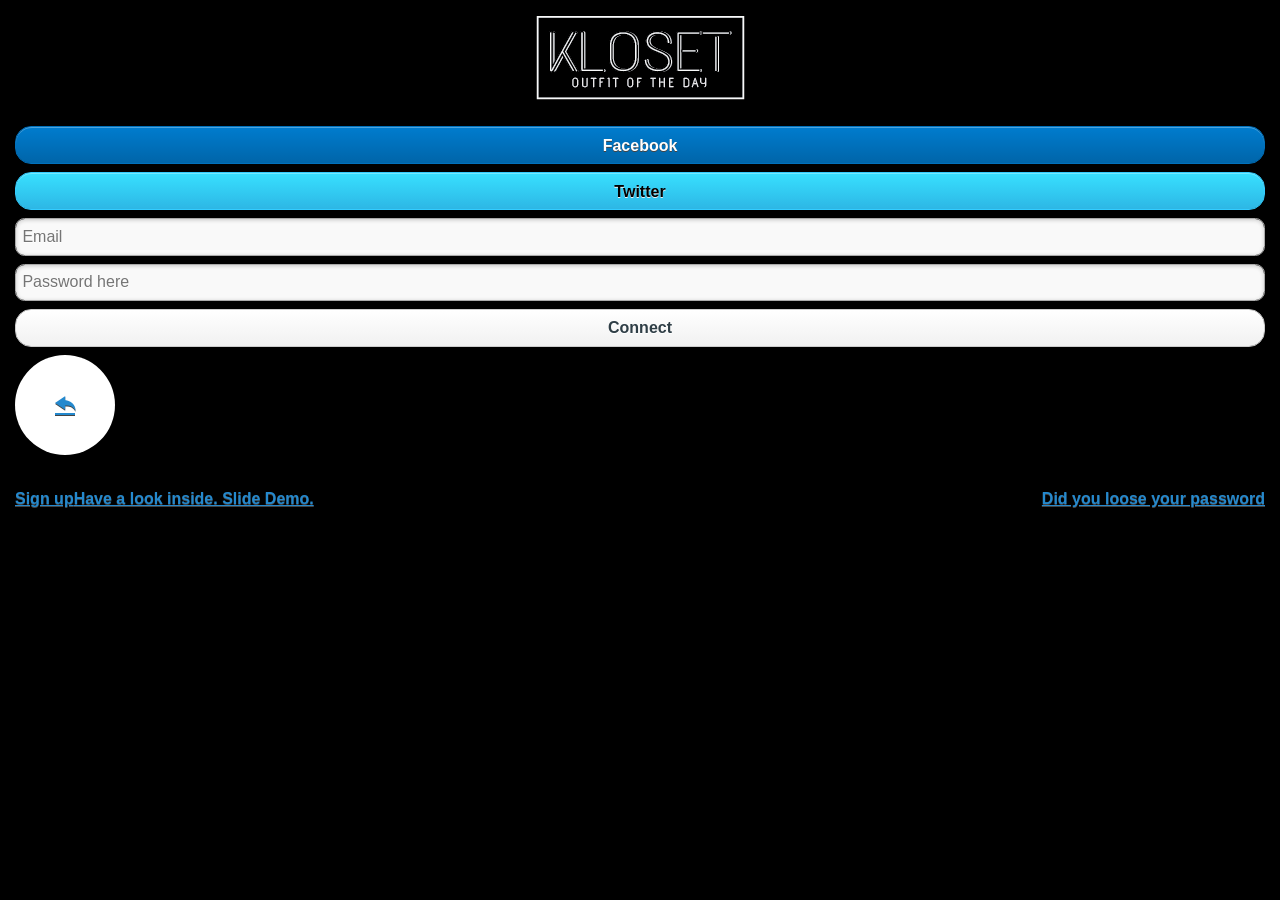
<file: index.html>
<!DOCTYPE html>
<html>
<head>
    <meta charset="utf-8"/>
    <meta id="viewport" name="viewport"
          content="width=device-width,initial-scale=1,maximum-scale=10">
    <title>Kloset</title>
    <link rel="stylesheet" href="css/kloset.min.css">
    <link rel="stylesheet" href="css/jquery-mobile.css">
    <!--   <link rel="stylesheet" href="css/font-awesome.min.css"> -->
    <link rel="stylesheet" href="css/buttons.css">
    <link rel="stylesheet" href="css/style.css">
    
    <link rel="stylesheet" href="css/slideJS.css">
    <script src="js/jquery.hammer.min.js"></script>
    <script src="js/hammer.min.js"></script>
    
    <!--<script type="text/javascript" src="js/cordova-1.5.0.js"></script>-->
    <script src="js/jquery.min.js"></script>
    <script src="js/jquery-mobile.min.js"></script>
</head>
<style>

.cbutton{display:block;width:100px;height:100px;border-radius:50px;font-size:20px;color:#fff;line-height:100px;text-align:center;background:#fff}


.cbutton2{ display:block;float: left;width:100px;height:100px;border-radius:50px;font-size:20px;text-align:center;background:#000}

</style>


<body>

<!-- Login Page -->
<div data-role="page" data-theme="a" id="pageLogin">
    <br>

    <div align="center">
        <img src="./img/kloset_logo.png">
    </div>

    <div data-role="content" id="identification">
        <a href="#" data-role="button" data-theme="c">Facebook</a> <a
        href="#" data-role="button" data-theme="b">Twitter</a>

        <form method="GET" data-ajax="false" onsubmit="return false;">
            <label for="loginEmail"></label>
            <input type="email" name="loginEmail" data-theme="b" id="loginEmail" placeholder="Email" >
            <label for="loginPassword"></label>
            <input type="password" name="loginPassword" data-theme="b" id="loginPassword" value=""
            placeholder="Password here">
            <!--<button id="connect" onclick="login()">Sign in</button>-->
            
            <!--  <button style="background-color:#000000;" id="connect">
			<a href="login()" id="connect" class="button button-circle button-highlight">CONNECT</button>-->
			<button   id="connect">Connect</button>
			<div class="cbutton">
			<a href="login()" id="connect" class=" icon-back_icon "></a>
			</div>
	
        </form>
        <span id="error" class="error">There is a problem with your identifiers</span>
        <div class="float">
            <a href="#pageRegister">Sign up</a>
            <a href="#lost">Did you loose your password</a>
            <a href="#pageDemo">Have a look inside. Slide Demo.</a>
        </div>
    </div>
</div>

<!-- lost Pwd Page -->
<!--<div data-role="page" id="lost" data-theme="a" data-add-back-btn="true">
    <div data-role="header" data-position="fixed">
        <h1>Password lost ?</h1>
    </div>

    <div data-role="content">
        <p>
            What you did loose your password? <br> HA ha, that happens to
            me every day... Enter your email and we send it back to you.
        </p>

        <form>
            <label for="idlost"></label> <input type="email" data-theme="b"
            name="idlost" id="idlost" value="" placeholder="Your email">
            <a data-theme="c" href="#login" data-role="button">Send me the
                email</a>
        </form>
    </div>
</div>

<!-- Registration Page -->
<div data-role="page" id="pageRegister" data-theme="a" data-add-back-btn="true">
    <div data-role="header" data-position="fixed">
        <h1>New Kloseter</h1>
    </div>

    <div data-role="content" id="registerContent">
        <form>
            <label for="registerEmail">Votre adresse email</label>
            <input data-theme="b" type="email" name="registerEmail" id="registerEmail" value="" placeholder="Votre e-mail">
            <label for="registerPassword">Mot de passe</label>
            <input data-theme="b" type="password" data-clear-btn="false" name="registerPassword" id="registerPassword" value="" autocomplete="off"
            placeholder="Sandrinedu59">
            <label for="registerPassword2">Rataper votre mot de passe</label>
            <input data-theme="b" type="password" data-clear-btn="false" name="registerPassword2" id="registerPassword2" value="" autocomplete="off"
            placeholder="Sandrinedu59">
            <label for="registerName">Votre nom</label>
            <input data-theme="b" type="text" name="name" id="registerName" value="" placeholder="Votre nom">
            <!--<a href="#" data-theme="c" data-role="button" id="register" onclick="register()">Sign up</a>-->
            <a href="#" data-theme="c" data-role="button" id="register">Sign up</a>
        </form>
    </div>
</div>

<!-- Demo Page 1 -->
<div data-role="page" id="pageDemo" data-theme="a" >
    <div data-role="header" data-position="fixed">
        <h1>Kloset Demo</h1>
    </div>
    	<div id="demo" >
    	 	<img id="1" src='./img/demo/0_Kloset-Background.jpg' alt='Photo 1'>    	 	
    	 </div>
 <div data-role="footer" data-position="fixed">
        <h1>Get a better view on your closet...<a href="#pageDemo2">next</a></h1>
    </div>
</div>

<!-- Demo Page 2 -->
<div data-role="page" id="pageDemo2" data-theme="a" >
    <div data-role="header" data-position="fixed">
        <h1>Kloset Demo</h1>
    </div>
    	<div id="demo" >
    	 	<img id="2" src='./img/demo/1_Kloset_UI_homepage.jpg' alt='Photo 2'>    	 	
    	 </div>
 	<div data-role="footer" data-position="fixed">
        <h1>with a well organized wardrobe...<a href="#pageDemo3">next</a></h1>
    </div>
</div>


<!-- Demo Page 3 -->
<div data-role="page" id="pageDemo3" data-theme="a" >
    <div data-role="header" data-position="fixed">
        <h1>Kloset Demo</h1>
    </div>
    <div data-role="content" id="demoContent">
    	<div id="demo" style="margin-left: -15px;" >
    	 	<img id="4" src='./img/demo/2_Kloset_UI_wardrobe.jpg' alt='Photo 4'>
    	 </div>
    </div>
     <div data-role="footer" data-position="fixed">
        <h1>high detailed resolution...<a href="#pageDemo4">next</a></h1>
    </div>
</div>


<!-- Demo Page 4 -->
<div data-role="page" id="pageDemo4" data-theme="a" >
    <div data-role="header" data-position="fixed">
        <h1>Kloset Demo</h1>
    </div>
    	<div id="demo" >
    	 	<img id="4" src='./img/demo/3_Kloset_UI_filters.jpg' alt='Photo 4'>  	 	
    	 </div>
 	<div data-role="footer" data-position="fixed">
        <h1>choose whats important...<a href="#pageDemo5">next</a></h1>
    </div>
</div>


<!-- Demo Page 5 -->
<div data-role="page" id="pageDemo5" data-theme="a" >
    <div data-role="header" data-position="fixed">
        <h1>Kloset Demo</h1>
    </div>
    <div data-role="content" id="demoContent">
    	<div id="demo" style="margin-left: -15px;">
    	 	<img id="5" src='./img/demo/4_Kloset_UI_preview.jpg' alt='Photo 5'>
    	 </div>
    </div>
     <div data-role="footer" data-position="fixed">
        <h1>create your styles...<a href="#Register">register</a></h1>
    </div>
</div>

<!-- Demo Page slider-->
<div data-role="page" id="pageDemoslider" data-theme="a" data-add-back-btn="true">
    <div data-role="header" data-position="fixed">
        <h1>Kloset Demonstration</h1>
    </div>

    <div data-role="content" id="demoContent">
      	
		<div id="demo" style="-webkit-user-select: none; -webkit-user-drag: none; -webkit-tap-highlight-color: rgba(0, 0, 0, 0);">
			<img id="1" src='./img/demo/4_Kloset_UI_preview.jpg' alt='Photo 1'>
			<img id="2" src='./img/demo/0_Kloset-Background.jpg' alt='Photo 2'>
			<img id="3" src='./img/demo/1_Kloset_UI_homepage.jpg' alt='Photo 3'>
			<img id="4" src='./img/demo/2_Kloset_UI_wardrobe.jpg' alt='Photo 4'>
			<img id="5" src='./img/demo/3_Kloset_UI_filters.jpg' alt='Photo 5'>
				
		</div>
    </div>
    <script src="js/demo.js"></script>
</div>


<script src="js/client.js"></script>
</body>
</html>
</file>
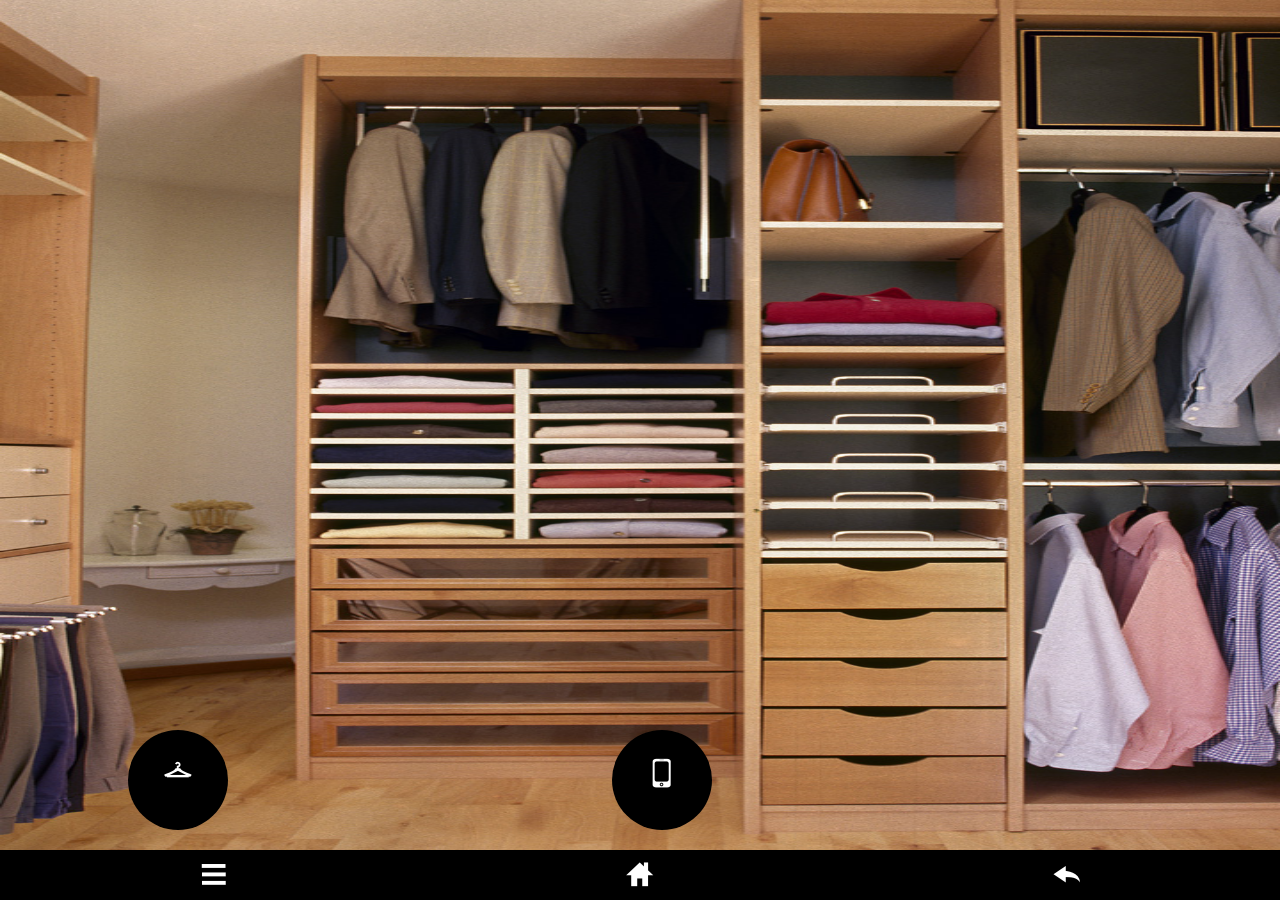
<file: dashboard.html>
<!DOCTYPE html>
<html>
<head>
    <meta charset="utf-8"/>
    <meta id="viewport" name="viewport"
          content="width=device-width,initial-scale=1,maximum-scale=10">
    <title>Kloset</title>
    <link rel="stylesheet" href="css/style.css">
    <!--<script type="text/javascript" src="js/cordova-1.5.0.js"></script>-->
    <script src="js/jquery.min.js"></script>
</head>
<style>

.cbutton{ display:block;float: left;width:100px;height:100px;border-radius:50px;font-size:20px;text-align:center;background:#000}

</style>

<body>
<div class="dashboard">
    <img src="img/bg.jpg">
</div>
<div class="footerSup">
	<div class="cbutton" style="margin-left: 10%;margin-right: 30%;">
    	<button  class="icon-cintre_icon" onclick="navToWardrobe()"></button>
    </div>
    <div class="cbutton">
    	<button class="icon-scan_icon"></button>
    </div>
</div>
<nav>
    <button class="icon-menu_icon"></button>
    <button class="icon-home_icon"></button>
    <button class="icon-back_icon" ></button>
</nav>
<script>
    function navToWardrobe() {
        window.location.href = 'wardrobe.html';
    }
</script>
</body>
</html>
</file>
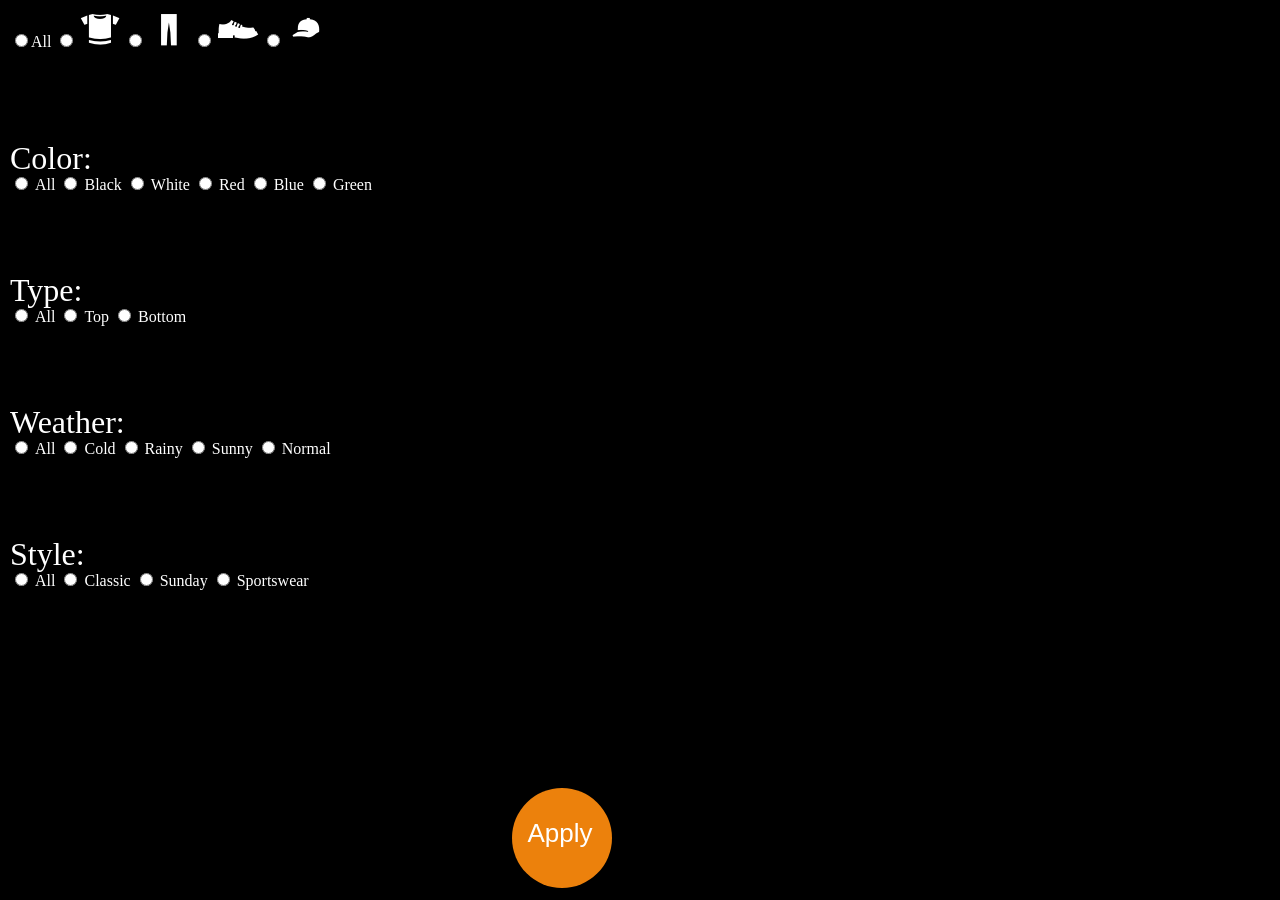
<file: filter.html>
<!DOCTYPE html>
<html>
<head>
    <meta charset="utf-8"/>
    <meta id="viewport" name="viewport"
          content="width=device-width,initial-scale=1,maximum-scale=10">
    <title>Kloset</title>
    <link rel="stylesheet" href="css/style.css">
    <!--<script type="text/javascript" src="js/cordova-1.5.0.js"></script>-->
    <script src="js/jquery.min.js"></script>
    <style>
        #wardrobe.filter{
            width: 100%;
            height: 100%;
            background:#000
        }
        #wardrobe.filter .filterMenu{
            height: 15%;
            width: 100%;
            color:#fff;
        }
        h2{
            font-size: 2em;
        }
        input, label{
            font-size: 1em;
        }
        .cbutton{ display:block;float: left;width:100px;height:100px;border-radius:50px;font-size:20px;text-align:center;background:#EC810C}


    </style>
</head>
<body>
<header>
    OPTIONS
</header>
<div id="wardrobe" class="filter">
	<div class="filterMenu">
		<input id="allParts" type="radio" name="parts" value="allParts"><label for="allParts">All</label>
        <input id="top" type="radio" name="parts" value="top"> <label class="icon-top_icon" for="top"></label>
         <input id="pants" type="radio" name="parts" value="pants"> <label class="icon-pants_icon" for="pants"></label> 
        <input id="shoes" type="radio" name="parts" value="shoes"> <label class="icon-shoes_icon" for="shoes"></label> 
        <input id="cap" type="radio" name="parts" value="cap"> <label class="icon-cap_icon" for="cap"></label>
    </div>
    <div class="filterMenu">
        <h2>Color:</h2>
        <input id="allColor" type="radio" name="color" value="allColor">
        <label for="allColor">All</label>
        
        <input id="black" type="radio" name="color" value="black">
        <label for="black">Black</label>
        <input id="white" type="radio" name="color" value="white">
        <label for="white">White</label>
        <input id="red" type="radio" name="color" value="red">
        <label for="red">Red</label>
        <input id="blue" type="radio" name="color" value="blue">
        <label for="blue">Blue</label>
        <input id="green" type="radio" name="color" value="green">
        <label for="green">Green</label>
    </div>
    <div class="filterMenu">
        <h2>Type:</h2>
        <input id="allType" type="radio" name="type" value="allType">
        <label for="allType">All</label>
        <input id="top" type="radio" name="type" value="top">
        <label for="top">Top</label>
        <input id="bottom" type="radio" name="type" value="bottom">
        <label for="bottom">Bottom</label>
    </div>
    <div class="filterMenu">
        <h2>Weather:</h2>
        <input id="allWeather" type="radio" name="color" value="allWeather">
        <label for="allWeather">All</label>
        <input id="cold" type="radio" name="color" value="cold">
        <label for="cold">Cold</label>
        <input id="rainy" type="radio" name="color" value="rainy">
        <label for="rainy">Rainy</label>
        <input id="sunny" type="radio" name="color" value="sunny">
        <label for="sunny">Sunny</label>
        <input id="normal" type="radio" name="color" value="normal">
        <label for="normal">Normal</label>
    </div>
    <div class="filterMenu">
        <h2>Style:</h2>
        <input id="allStyle" type="radio" name="color" value="allStyle">
        <label for="allStyle">All</label>
        <input id="classic" type="radio" name="color" value="classic">
        <label for="classic">Classic</label>
        <input id="sunday" type="radio" name="color" value="sunday">
        <label for="sunday">Sunday</label>
        <input id="sportswear" type="radio" name="color" value="sportswear">
        <label for="sportswear">Sportswear</label>
    </div>
</div>
<div class="footerFilter">
	<div class="cbutton" style="margin-left: 10%;margin-right: 30%;">
    	<button id="navToBack">Apply</button>
    </div>
</div>

<script src="js/filter.js"></script>
</body>
</html>
</file>
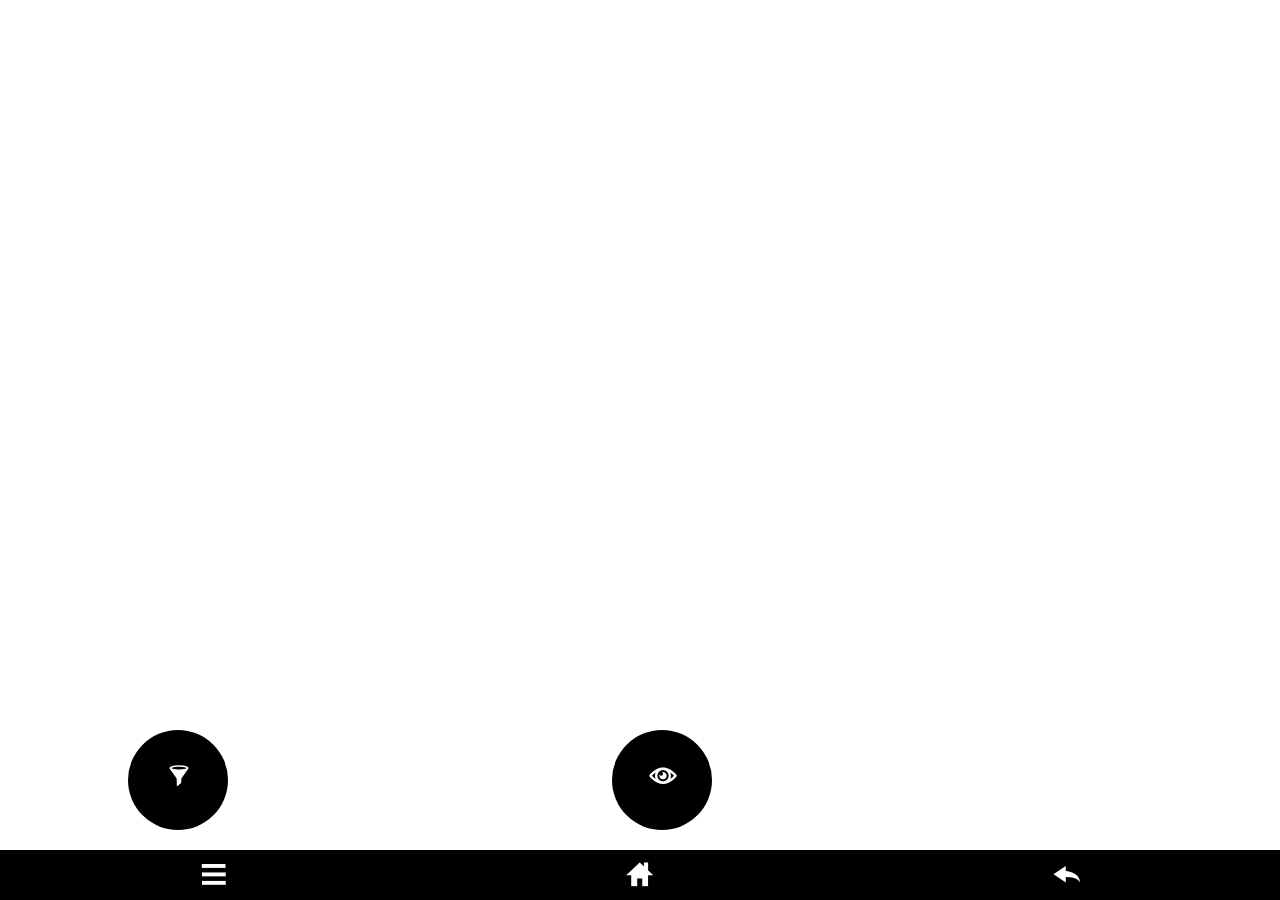
<file: wardrobe.html>
<!DOCTYPE html>
<html>
<head>
    <meta charset="utf-8" />
    <meta id="viewport" name="viewport"
          content="width=device-width,initial-scale=1,maximum-scale=10">
    <title>Kloset</title>
    <link rel="stylesheet" href="css/style.css">
    <!--<script type="text/javascript" src="js/cordova-1.5.0.js"></script>-->
    <script src="js/jquery.min.js"></script>
    <script src="js/jquery.hammer.min.js"></script>
    <script src="js/hammer.min.js"></script>
    <style>
        #wardrobe img{
            display: none;
        }

		.cbutton{ display:block;float: left;width:100px;height:100px;border-radius:50px;font-size:20px;text-align:center;background:#000}

    </style>
</head>
<body>


<div id="wardrobe">
    <!--<img id="imgCaroussel" src="">
    <p id="nameCaroussel"></p>-->
</div>
<div class="footerSup">
	<div class="cbutton" style="margin-left: 10%;margin-right: 30%;">
    	<button  class="icon-filter_icon" id="navToFilter"></button>
    </div>
    <div class="cbutton">
    	<button class="icon-eye_icon" id="navToView"></button>
    </div>
</div>

<nav>
    <button class="icon-menu_icon"></button>
    <button class="icon-home_icon"></button>
    <button class="icon-back_icon" id="navBack"></button>
</nav>
<script src="js/wardrobe.js"></script>
</body>
</html>
</file>
<file: css/buttons.css>
@-webkit-keyframes glowing {
  /* line 8, ../scss/partials/_glow.scss */
  from {
    -webkit-box-shadow: 0px 0px 0px rgba(44, 154, 219, 0.3), 0px 1px 2px rgba(0, 0, 0, 0.2);
    -moz-box-shadow: 0px 0px 0px rgba(44, 154, 219, 0.3), 0px 1px 2px rgba(0, 0, 0, 0.2);
    box-shadow: 0px 0px 0px rgba(44, 154, 219, 0.3), 0px 1px 2px rgba(0, 0, 0, 0.2);
  }

  /* line 9, ../scss/partials/_glow.scss */
  50% {
    -webkit-box-shadow: 0px 0px 16px rgba(44, 154, 219, 0.8), 0px 1px 2px rgba(0, 0, 0, 0.2);
    -moz-box-shadow: 0px 0px 16px rgba(44, 154, 219, 0.8), 0px 1px 2px rgba(0, 0, 0, 0.2);
    box-shadow: 0px 0px 16px rgba(44, 154, 219, 0.8), 0px 1px 2px rgba(0, 0, 0, 0.2);
  }

  /* line 10, ../scss/partials/_glow.scss */
  to {
    -webkit-box-shadow: 0px 0px 0px rgba(44, 154, 219, 0.3), 0px 1px 2px rgba(0, 0, 0, 0.2);
    -moz-box-shadow: 0px 0px 0px rgba(44, 154, 219, 0.3), 0px 1px 2px rgba(0, 0, 0, 0.2);
    box-shadow: 0px 0px 0px rgba(44, 154, 219, 0.3), 0px 1px 2px rgba(0, 0, 0, 0.2);
  }
}

@-khtml-keyframes glowing {
  /* line 14, ../scss/partials/_glow.scss */
  from {
    -webkit-box-shadow: 0px 0px 0px rgba(44, 154, 219, 0.3), 0px 1px 2px rgba(0, 0, 0, 0.2);
    -moz-box-shadow: 0px 0px 0px rgba(44, 154, 219, 0.3), 0px 1px 2px rgba(0, 0, 0, 0.2);
    box-shadow: 0px 0px 0px rgba(44, 154, 219, 0.3), 0px 1px 2px rgba(0, 0, 0, 0.2);
  }

  /* line 15, ../scss/partials/_glow.scss */
  50% {
    -webkit-box-shadow: 0px 0px 16px rgba(44, 154, 219, 0.8), 0px 1px 2px rgba(0, 0, 0, 0.2);
    -moz-box-shadow: 0px 0px 16px rgba(44, 154, 219, 0.8), 0px 1px 2px rgba(0, 0, 0, 0.2);
    box-shadow: 0px 0px 16px rgba(44, 154, 219, 0.8), 0px 1px 2px rgba(0, 0, 0, 0.2);
  }

  /* line 16, ../scss/partials/_glow.scss */
  to {
    -webkit-box-shadow: 0px 0px 0px rgba(44, 154, 219, 0.3), 0px 1px 2px rgba(0, 0, 0, 0.2);
    -moz-box-shadow: 0px 0px 0px rgba(44, 154, 219, 0.3), 0px 1px 2px rgba(0, 0, 0, 0.2);
    box-shadow: 0px 0px 0px rgba(44, 154, 219, 0.3), 0px 1px 2px rgba(0, 0, 0, 0.2);
  }
}

@-moz-keyframes glowing {
  /* line 20, ../scss/partials/_glow.scss */
  from {
    -webkit-box-shadow: 0px 0px 0px rgba(44, 154, 219, 0.3), 0px 1px 2px rgba(0, 0, 0, 0.2);
    -moz-box-shadow: 0px 0px 0px rgba(44, 154, 219, 0.3), 0px 1px 2px rgba(0, 0, 0, 0.2);
    box-shadow: 0px 0px 0px rgba(44, 154, 219, 0.3), 0px 1px 2px rgba(0, 0, 0, 0.2);
  }

  /* line 21, ../scss/partials/_glow.scss */
  50% {
    -webkit-box-shadow: 0px 0px 16px rgba(44, 154, 219, 0.8), 0px 1px 2px rgba(0, 0, 0, 0.2);
    -moz-box-shadow: 0px 0px 16px rgba(44, 154, 219, 0.8), 0px 1px 2px rgba(0, 0, 0, 0.2);
    box-shadow: 0px 0px 16px rgba(44, 154, 219, 0.8), 0px 1px 2px rgba(0, 0, 0, 0.2);
  }

  /* line 22, ../scss/partials/_glow.scss */
  to {
    -webkit-box-shadow: 0px 0px 0px rgba(44, 154, 219, 0.3), 0px 1px 2px rgba(0, 0, 0, 0.2);
    -moz-box-shadow: 0px 0px 0px rgba(44, 154, 219, 0.3), 0px 1px 2px rgba(0, 0, 0, 0.2);
    box-shadow: 0px 0px 0px rgba(44, 154, 219, 0.3), 0px 1px 2px rgba(0, 0, 0, 0.2);
  }
}

@-ms-keyframes glowing {
  /* line 26, ../scss/partials/_glow.scss */
  from {
    -webkit-box-shadow: 0px 0px 0px rgba(44, 154, 219, 0.3), 0px 1px 2px rgba(0, 0, 0, 0.2);
    -moz-box-shadow: 0px 0px 0px rgba(44, 154, 219, 0.3), 0px 1px 2px rgba(0, 0, 0, 0.2);
    box-shadow: 0px 0px 0px rgba(44, 154, 219, 0.3), 0px 1px 2px rgba(0, 0, 0, 0.2);
  }

  /* line 27, ../scss/partials/_glow.scss */
  50% {
    -webkit-box-shadow: 0px 0px 16px rgba(44, 154, 219, 0.8), 0px 1px 2px rgba(0, 0, 0, 0.2);
    -moz-box-shadow: 0px 0px 16px rgba(44, 154, 219, 0.8), 0px 1px 2px rgba(0, 0, 0, 0.2);
    box-shadow: 0px 0px 16px rgba(44, 154, 219, 0.8), 0px 1px 2px rgba(0, 0, 0, 0.2);
  }

  /* line 28, ../scss/partials/_glow.scss */
  to {
    -webkit-box-shadow: 0px 0px 0px rgba(44, 154, 219, 0.3), 0px 1px 2px rgba(0, 0, 0, 0.2);
    -moz-box-shadow: 0px 0px 0px rgba(44, 154, 219, 0.3), 0px 1px 2px rgba(0, 0, 0, 0.2);
    box-shadow: 0px 0px 0px rgba(44, 154, 219, 0.3), 0px 1px 2px rgba(0, 0, 0, 0.2);
  }
}

@-o-keyframes glowing {
  /* line 32, ../scss/partials/_glow.scss */
  from {
    -webkit-box-shadow: 0px 0px 0px rgba(44, 154, 219, 0.3), 0px 1px 2px rgba(0, 0, 0, 0.2);
    -moz-box-shadow: 0px 0px 0px rgba(44, 154, 219, 0.3), 0px 1px 2px rgba(0, 0, 0, 0.2);
    box-shadow: 0px 0px 0px rgba(44, 154, 219, 0.3), 0px 1px 2px rgba(0, 0, 0, 0.2);
  }

  /* line 33, ../scss/partials/_glow.scss */
  50% {
    -webkit-box-shadow: 0px 0px 16px rgba(44, 154, 219, 0.8), 0px 1px 2px rgba(0, 0, 0, 0.2);
    -moz-box-shadow: 0px 0px 16px rgba(44, 154, 219, 0.8), 0px 1px 2px rgba(0, 0, 0, 0.2);
    box-shadow: 0px 0px 16px rgba(44, 154, 219, 0.8), 0px 1px 2px rgba(0, 0, 0, 0.2);
  }

  /* line 34, ../scss/partials/_glow.scss */
  to {
    -webkit-box-shadow: 0px 0px 0px rgba(44, 154, 219, 0.3), 0px 1px 2px rgba(0, 0, 0, 0.2);
    -moz-box-shadow: 0px 0px 0px rgba(44, 154, 219, 0.3), 0px 1px 2px rgba(0, 0, 0, 0.2);
    box-shadow: 0px 0px 0px rgba(44, 154, 219, 0.3), 0px 1px 2px rgba(0, 0, 0, 0.2);
  }
}

@keyframes glowing {
  /* line 38, ../scss/partials/_glow.scss */
  from {
    -webkit-box-shadow: 0px 0px 0px rgba(44, 154, 219, 0.3), 0px 1px 2px rgba(0, 0, 0, 0.2);
    -moz-box-shadow: 0px 0px 0px rgba(44, 154, 219, 0.3), 0px 1px 2px rgba(0, 0, 0, 0.2);
    box-shadow: 0px 0px 0px rgba(44, 154, 219, 0.3), 0px 1px 2px rgba(0, 0, 0, 0.2);
  }

  /* line 39, ../scss/partials/_glow.scss */
  50% {
    -webkit-box-shadow: 0px 0px 16px rgba(44, 154, 219, 0.8), 0px 1px 2px rgba(0, 0, 0, 0.2);
    -moz-box-shadow: 0px 0px 16px rgba(44, 154, 219, 0.8), 0px 1px 2px rgba(0, 0, 0, 0.2);
    box-shadow: 0px 0px 16px rgba(44, 154, 219, 0.8), 0px 1px 2px rgba(0, 0, 0, 0.2);
  }

  /* line 40, ../scss/partials/_glow.scss */
  to {
    -webkit-box-shadow: 0px 0px 0px rgba(44, 154, 219, 0.3), 0px 1px 2px rgba(0, 0, 0, 0.2);
    -moz-box-shadow: 0px 0px 0px rgba(44, 154, 219, 0.3), 0px 1px 2px rgba(0, 0, 0, 0.2);
    box-shadow: 0px 0px 0px rgba(44, 154, 219, 0.3), 0px 1px 2px rgba(0, 0, 0, 0.2);
  }
}

/* line 25, ../scss/partials/_buttons.scss */
.button {
  -webkit-box-shadow: inset 0px 1px 0px rgba(255, 255, 255, 0.5), 0px 1px 2px rgba(0, 0, 0, 0.15);
  -moz-box-shadow: inset 0px 1px 0px rgba(255, 255, 255, 0.5), 0px 1px 2px rgba(0, 0, 0, 0.15);
  box-shadow: inset 0px 1px 0px rgba(255, 255, 255, 0.5), 0px 1px 2px rgba(0, 0, 0, 0.15);
  background-color: #eeeeee;
  background: -webkit-gradient(linear, 50% 0%, 50% 100%, color-stop(0%, #fbfbfb), color-stop(100%, #e1e1e1));
  background: -webkit-linear-gradient(top, #fbfbfb, #e1e1e1);
  background: -moz-linear-gradient(top, #fbfbfb, #e1e1e1);
  background: -o-linear-gradient(top, #fbfbfb, #e1e1e1);
  background: linear-gradient(top, #fbfbfb, #e1e1e1);
  display: -moz-inline-stack;
  display: inline-block;
  vertical-align: middle;
  *vertical-align: auto;
  zoom: 1;
  *display: inline;
  border: 1px solid #d4d4d4;
  height: 32px;
  line-height: 32px;
  padding: 0px 25.6px;
  font-weight: 300;
  font-size: 14px;
  font-family: "HelveticaNeue-Light", "Helvetica Neue Light", "Helvetica Neue", Helvetica, Arial, "Lucida Grande", sans-serif;
  color: #666666;
  text-shadow: 0 1px 1px white;
  margin: 0;
  text-decoration: none;
  text-align: center;
}
/* line 43, ../scss/partials/_buttons.scss */
.button:hover {
  background-color: #eeeeee;
  background: -webkit-gradient(linear, 50% 0%, 50% 100%, color-stop(0%, #ffffff), color-stop(100%, #dcdcdc));
  background: -webkit-linear-gradient(top, #ffffff, #dcdcdc);
  background: -moz-linear-gradient(top, #ffffff, #dcdcdc);
  background: -o-linear-gradient(top, #ffffff, #dcdcdc);
  background: linear-gradient(top, #ffffff, #dcdcdc);
}
/* line 47, ../scss/partials/_buttons.scss */
.button:active {
  -webkit-box-shadow: inset 0px 1px 3px rgba(0, 0, 0, 0.3), 0px 1px 0px white;
  -moz-box-shadow: inset 0px 1px 3px rgba(0, 0, 0, 0.3), 0px 1px 0px white;
  box-shadow: inset 0px 1px 3px rgba(0, 0, 0, 0.3), 0px 1px 0px white;
  text-shadow: 0px 1px 0px rgba(255, 255, 255, 0.4);
  background: #eeeeee;
  color: #bbbbbb;
}
/* line 53, ../scss/partials/_buttons.scss */
.button:focus {
  outline: none;
}

/* line 59, ../scss/partials/_buttons.scss */
input.button, button.button {
  height: 34px;
  cursor: pointer;
}

/* line 65, ../scss/partials/_buttons.scss */
.button-block {
  display: block;
}

/* line 74, ../scss/partials/_buttons.scss */
.button.disabled,
.button.disabled:hover,
.button.disabled:active,
input.button:disabled,
button.button:disabled {
  -webkit-box-shadow: 0px 1px 2px rgba(0, 0, 0, 0.1);
  -moz-box-shadow: 0px 1px 2px rgba(0, 0, 0, 0.1);
  box-shadow: 0px 1px 2px rgba(0, 0, 0, 0.1);
  background: #EEE;
  border: 1px solid #DDD;
  text-shadow: 0 1px 1px white;
  color: #CCC;
  cursor: default;
}

/* line 84, ../scss/partials/_buttons.scss */
.button-wrap {
  background: -webkit-gradient(linear, 50% 0%, 50% 100%, color-stop(0%, #e3e3e3), color-stop(100%, #f2f2f2));
  background: -webkit-linear-gradient(top, #e3e3e3, #f2f2f2);
  background: -moz-linear-gradient(top, #e3e3e3, #f2f2f2);
  background: -o-linear-gradient(top, #e3e3e3, #f2f2f2);
  background: linear-gradient(top, #e3e3e3, #f2f2f2);
  -webkit-border-radius: 200px;
  -moz-border-radius: 200px;
  -ms-border-radius: 200px;
  -o-border-radius: 200px;
  border-radius: 200px;
  -webkit-box-shadow: inset 0px 1px 3px rgba(0, 0, 0, 0.04);
  -moz-box-shadow: inset 0px 1px 3px rgba(0, 0, 0, 0.04);
  box-shadow: inset 0px 1px 3px rgba(0, 0, 0, 0.04);
  padding: 10px;
  display: inline-block;
}

/* line 100, ../scss/partials/_buttons.scss */
.button-rounded {
  -webkit-border-radius: 3px;
  -moz-border-radius: 3px;
  -ms-border-radius: 3px;
  -o-border-radius: 3px;
  border-radius: 3px;
}

/* line 100, ../scss/partials/_buttons.scss */
.button-pill {
  -webkit-border-radius: 50px;
  -moz-border-radius: 50px;
  -ms-border-radius: 50px;
  -o-border-radius: 50px;
  border-radius: 50px;
}

/* line 100, ../scss/partials/_buttons.scss */
.button-circle {
  -webkit-border-radius: 240px;
  -moz-border-radius: 240px;
  -ms-border-radius: 240px;
  -o-border-radius: 240px;
  border-radius: 240px;
  -webkit-box-shadow: inset 0px 1px 1px rgba(255, 255, 255, 0.5), 0px 1px 2px rgba(0, 0, 0, 0.2);
  -moz-box-shadow: inset 0px 1px 1px rgba(255, 255, 255, 0.5), 0px 1px 2px rgba(0, 0, 0, 0.2);
  box-shadow: inset 0px 1px 1px rgba(255, 255, 255, 0.5), 0px 1px 2px rgba(0, 0, 0, 0.2);
  width: 120px;
  line-height: 120px;
  height: 120px;
  padding: 0px;
  border-width: 4px;
  font-size: 18px;
}

/* line 135, ../scss/partials/_buttons.scss */
.button-primary {
  background: -webkit-gradient(linear, 50% 0%, 50% 100%, color-stop(0%, #00b5e5), color-stop(100%, #008db2));
  background: -webkit-linear-gradient(top, #00b5e5, #008db2);
  background: -moz-linear-gradient(top, #00b5e5, #008db2);
  background: -o-linear-gradient(top, #00b5e5, #008db2);
  background: linear-gradient(top, #00b5e5, #008db2);
  background-color: #00a1cb;
  border-color: #007998;
  color: white;
  text-shadow: 0 -1px 1px rgba(0, 40, 50, 0.35);
}
/* line 142, ../scss/partials/_buttons.scss */
.button-primary:hover {
  background-color: #00a1cb;
  background: -webkit-gradient(linear, 50% 0%, 50% 100%, color-stop(0%, #00c9fe), color-stop(100%, #008db2));
  background: -webkit-linear-gradient(top, #00c9fe, #008db2);
  background: -moz-linear-gradient(top, #00c9fe, #008db2);
  background: -o-linear-gradient(top, #00c9fe, #008db2);
  background: linear-gradient(top, #00c9fe, #008db2);
}
/* line 146, ../scss/partials/_buttons.scss */
.button-primary:active {
  background: #1495b7;
  color: #005065;
}

/* line 135, ../scss/partials/_buttons.scss */
.button-action {
  background: -webkit-gradient(linear, 50% 0%, 50% 100%, color-stop(0%, #8fcf00), color-stop(100%, #6b9c00));
  background: -webkit-linear-gradient(top, #8fcf00, #6b9c00);
  background: -moz-linear-gradient(top, #8fcf00, #6b9c00);
  background: -o-linear-gradient(top, #8fcf00, #6b9c00);
  background: linear-gradient(top, #8fcf00, #6b9c00);
  background-color: #7db500;
  border-color: #5a8200;
  color: white;
  text-shadow: 0 -1px 1px rgba(19, 28, 0, 0.35);
}
/* line 142, ../scss/partials/_buttons.scss */
.button-action:hover {
  background-color: #7db500;
  background: -webkit-gradient(linear, 50% 0%, 50% 100%, color-stop(0%, #a0e800), color-stop(100%, #6b9c00));
  background: -webkit-linear-gradient(top, #a0e800, #6b9c00);
  background: -moz-linear-gradient(top, #a0e800, #6b9c00);
  background: -o-linear-gradient(top, #a0e800, #6b9c00);
  background: linear-gradient(top, #a0e800, #6b9c00);
}
/* line 146, ../scss/partials/_buttons.scss */
.button-action:active {
  background: #76a312;
  color: #374f00;
}

/* line 135, ../scss/partials/_buttons.scss */
.button-highlight {
  background: -webkit-gradient(linear, 50% 0%, 50% 100%, color-stop(0%, #fa9915), color-stop(100%, #d87e04));
  background: -webkit-linear-gradient(top, #fa9915, #d87e04);
  background: -moz-linear-gradient(top, #fa9915, #d87e04);
  background: -o-linear-gradient(top, #fa9915, #d87e04);
  background: linear-gradient(top, #fa9915, #d87e04);
  background-color: #f18d05;
  border-color: #bf7004;
  color: white;
  text-shadow: 0 -1px 1px rgba(91, 53, 2, 0.35);
}
/* line 142, ../scss/partials/_buttons.scss */
.button-highlight:hover {
  background-color: #f18d05;
  background: -webkit-gradient(linear, 50% 0%, 50% 100%, color-stop(0%, #fba42e), color-stop(100%, #d87e04));
  background: -webkit-linear-gradient(top, #fba42e, #d87e04);
  background: -moz-linear-gradient(top, #fba42e, #d87e04);
  background: -o-linear-gradient(top, #fba42e, #d87e04);
  background: linear-gradient(top, #fba42e, #d87e04);
}
/* line 146, ../scss/partials/_buttons.scss */
.button-highlight:active {
  background: #d8891e;
  color: #8d5303;
}

/* line 135, ../scss/partials/_buttons.scss */
.button-caution {
  background: -webkit-gradient(linear, 50% 0%, 50% 100%, color-stop(0%, #e8543f), color-stop(100%, #d9331a));
  background: -webkit-linear-gradient(top, #e8543f, #d9331a);
  background: -moz-linear-gradient(top, #e8543f, #d9331a);
  background: -o-linear-gradient(top, #e8543f, #d9331a);
  background: linear-gradient(top, #e8543f, #d9331a);
  background-color: #e54028;
  border-color: #c22d18;
  color: white;
  text-shadow: 0 -1px 1px rgba(103, 24, 13, 0.35);
}
/* line 142, ../scss/partials/_buttons.scss */
.button-caution:hover {
  background-color: #e54028;
  background: -webkit-gradient(linear, 50% 0%, 50% 100%, color-stop(0%, #eb6855), color-stop(100%, #d9331a));
  background: -webkit-linear-gradient(top, #eb6855, #d9331a);
  background: -moz-linear-gradient(top, #eb6855, #d9331a);
  background: -o-linear-gradient(top, #eb6855, #d9331a);
  background: linear-gradient(top, #eb6855, #d9331a);
}
/* line 146, ../scss/partials/_buttons.scss */
.button-caution:active {
  background: #cd5240;
  color: #952312;
}

/* line 135, ../scss/partials/_buttons.scss */
.button-royal {
  background: -webkit-gradient(linear, 50% 0%, 50% 100%, color-stop(0%, #99389f), color-stop(100%, #752a79));
  background: -webkit-linear-gradient(top, #99389f, #752a79);
  background: -moz-linear-gradient(top, #99389f, #752a79);
  background: -o-linear-gradient(top, #99389f, #752a79);
  background: linear-gradient(top, #99389f, #752a79);
  background-color: #87318c;
  border-color: #632466;
  color: white;
  text-shadow: 0 -1px 1px rgba(26, 9, 27, 0.35);
}
/* line 142, ../scss/partials/_buttons.scss */
.button-royal:hover {
  background-color: #87318c;
  background: -webkit-gradient(linear, 50% 0%, 50% 100%, color-stop(0%, #ab3eb2), color-stop(100%, #752a79));
  background: -webkit-linear-gradient(top, #ab3eb2, #752a79);
  background: -moz-linear-gradient(top, #ab3eb2, #752a79);
  background: -o-linear-gradient(top, #ab3eb2, #752a79);
  background: linear-gradient(top, #ab3eb2, #752a79);
}
/* line 146, ../scss/partials/_buttons.scss */
.button-royal:active {
  background: #764479;
  color: #3e1740;
}

/* line 160, ../scss/partials/_buttons.scss */
.button-flat {
  -webkit-box-shadow: none;
  -moz-box-shadow: none;
  box-shadow: none;
  -webkit-transition-property: background;
  -moz-transition-property: background;
  -o-transition-property: background;
  transition-property: background;
  -webkit-transition-duration: 0.3s;
  -moz-transition-duration: 0.3s;
  -o-transition-duration: 0.3s;
  transition-duration: 0.3s;
  background: #eeeeee;
  border: none;
  text-shadow: none;
}
/* line 169, ../scss/partials/_buttons.scss */
.button-flat:hover {
  background: #fbfbfb;
}
/* line 172, ../scss/partials/_buttons.scss */
.button-flat:active {
  -webkit-transition-duration: 0s;
  -moz-transition-duration: 0s;
  -o-transition-duration: 0s;
  transition-duration: 0s;
  background: #eeeeee;
  color: #bbbbbb;
}
/* line 177, ../scss/partials/_buttons.scss */
.button-flat.disabled {
  -webkit-box-shadow: none;
  -moz-box-shadow: none;
  box-shadow: none;
}

/* line 189, ../scss/partials/_buttons.scss */
.button-flat-primary {
  -webkit-box-shadow: none;
  -moz-box-shadow: none;
  box-shadow: none;
  -webkit-transition-property: background;
  -moz-transition-property: background;
  -o-transition-property: background;
  transition-property: background;
  -webkit-transition-duration: 0.3s;
  -moz-transition-duration: 0.3s;
  -o-transition-duration: 0.3s;
  transition-duration: 0.3s;
  background: #00a1cb;
  color: white;
  text-shadow: none;
  border: none;
}
/* line 198, ../scss/partials/_buttons.scss */
.button-flat-primary:hover {
  background: #00b5e5;
}
/* line 201, ../scss/partials/_buttons.scss */
.button-flat-primary:active {
  -webkit-transition-duration: 0s;
  -moz-transition-duration: 0s;
  -o-transition-duration: 0s;
  transition-duration: 0s;
  background: #1495b7;
  color: #00647f;
}
/* line 206, ../scss/partials/_buttons.scss */
.button-flat-primary.disabled {
  -webkit-box-shadow: none;
  -moz-box-shadow: none;
  box-shadow: none;
}

/* line 189, ../scss/partials/_buttons.scss */
.button-flat-action {
  -webkit-box-shadow: none;
  -moz-box-shadow: none;
  box-shadow: none;
  -webkit-transition-property: background;
  -moz-transition-property: background;
  -o-transition-property: background;
  transition-property: background;
  -webkit-transition-duration: 0.3s;
  -moz-transition-duration: 0.3s;
  -o-transition-duration: 0.3s;
  transition-duration: 0.3s;
  background: #7db500;
  color: white;
  text-shadow: none;
  border: none;
}
/* line 198, ../scss/partials/_buttons.scss */
.button-flat-action:hover {
  background: #8fcf00;
}
/* line 201, ../scss/partials/_buttons.scss */
.button-flat-action:active {
  -webkit-transition-duration: 0s;
  -moz-transition-duration: 0s;
  -o-transition-duration: 0s;
  transition-duration: 0s;
  background: #76a312;
  color: #486900;
}
/* line 206, ../scss/partials/_buttons.scss */
.button-flat-action.disabled {
  -webkit-box-shadow: none;
  -moz-box-shadow: none;
  box-shadow: none;
}

/* line 189, ../scss/partials/_buttons.scss */
.button-flat-highlight {
  -webkit-box-shadow: none;
  -moz-box-shadow: none;
  box-shadow: none;
  -webkit-transition-property: background;
  -moz-transition-property: background;
  -o-transition-property: background;
  transition-property: background;
  -webkit-transition-duration: 0.3s;
  -moz-transition-duration: 0.3s;
  -o-transition-duration: 0.3s;
  transition-duration: 0.3s;
  background: #f18d05;
  color: white;
  text-shadow: none;
  border: none;
}
/* line 198, ../scss/partials/_buttons.scss */
.button-flat-highlight:hover {
  background: #fa9915;
}
/* line 201, ../scss/partials/_buttons.scss */
.button-flat-highlight:active {
  -webkit-transition-duration: 0s;
  -moz-transition-duration: 0s;
  -o-transition-duration: 0s;
  transition-duration: 0s;
  background: #d8891e;
  color: #a66103;
}
/* line 206, ../scss/partials/_buttons.scss */
.button-flat-highlight.disabled {
  -webkit-box-shadow: none;
  -moz-box-shadow: none;
  box-shadow: none;
}

/* line 189, ../scss/partials/_buttons.scss */
.button-flat-caution {
  -webkit-box-shadow: none;
  -moz-box-shadow: none;
  box-shadow: none;
  -webkit-transition-property: background;
  -moz-transition-property: background;
  -o-transition-property: background;
  transition-property: background;
  -webkit-transition-duration: 0.3s;
  -moz-transition-duration: 0.3s;
  -o-transition-duration: 0.3s;
  transition-duration: 0.3s;
  background: #e54028;
  color: white;
  text-shadow: none;
  border: none;
}
/* line 198, ../scss/partials/_buttons.scss */
.button-flat-caution:hover {
  background: #e8543f;
}
/* line 201, ../scss/partials/_buttons.scss */
.button-flat-caution:active {
  -webkit-transition-duration: 0s;
  -moz-transition-duration: 0s;
  -o-transition-duration: 0s;
  transition-duration: 0s;
  background: #cd5240;
  color: #ac2815;
}
/* line 206, ../scss/partials/_buttons.scss */
.button-flat-caution.disabled {
  -webkit-box-shadow: none;
  -moz-box-shadow: none;
  box-shadow: none;
}

/* line 189, ../scss/partials/_buttons.scss */
.button-flat-royal {
  -webkit-box-shadow: none;
  -moz-box-shadow: none;
  box-shadow: none;
  -webkit-transition-property: background;
  -moz-transition-property: background;
  -o-transition-property: background;
  transition-property: background;
  -webkit-transition-duration: 0.3s;
  -moz-transition-duration: 0.3s;
  -o-transition-duration: 0.3s;
  transition-duration: 0.3s;
  background: #87318c;
  color: white;
  text-shadow: none;
  border: none;
}
/* line 198, ../scss/partials/_buttons.scss */
.button-flat-royal:hover {
  background: #99389f;
}
/* line 201, ../scss/partials/_buttons.scss */
.button-flat-royal:active {
  -webkit-transition-duration: 0s;
  -moz-transition-duration: 0s;
  -o-transition-duration: 0s;
  transition-duration: 0s;
  background: #764479;
  color: #501d53;
}
/* line 206, ../scss/partials/_buttons.scss */
.button-flat-royal.disabled {
  -webkit-box-shadow: none;
  -moz-box-shadow: none;
  box-shadow: none;
}

/* line 221, ../scss/partials/_buttons.scss */
.button-large {
  font-size: 19px;
  height: 38.4px;
  line-height: 38.4px;
  padding: 0px 30.72px;
}

/* line 245, ../scss/partials/_buttons.scss */
input.button-large, button.button-large {
  height: 40.4px;
}

/* line 221, ../scss/partials/_buttons.scss */
.button-small {
  font-size: 16px;
  height: 25.6px;
  line-height: 25.6px;
  padding: 0px 20.48px;
}

/* line 245, ../scss/partials/_buttons.scss */
input.button-small, button.button-small {
  height: 27.6px;
}

/* line 221, ../scss/partials/_buttons.scss */
.button-tiny {
  font-size: 12px;
  height: 22.4px;
  line-height: 22.4px;
  padding: 0px 17.92px;
}

/* line 245, ../scss/partials/_buttons.scss */
input.button-tiny, button.button-tiny {
  height: 24.4px;
}

/* line 265, ../scss/partials/_buttons.scss */
.button.glow {
  -webkit-animation-duration: 3s;
  -moz-animation-duration: 3s;
  -ms-animation-duration: 3s;
  -o-animation-duration: 3s;
  animation-duration: 3s;
  -webkit-animation-iteration-count: infinite;
  -khtml-animation-iteration-count: infinite;
  -moz-animation-iteration-count: infinite;
  -ms-animation-iteration-count: infinite;
  -o-animation-iteration-count: infinite;
  animation-iteration-count: infinite;
  -webkit-animation-name: glowing;
  -khtml-animation-name: glowing;
  -moz-animation-name: glowing;
  -ms-animation-name: glowing;
  -o-animation-name: glowing;
  animation-name: glowing;
}
/* line 268, ../scss/partials/_buttons.scss */
.button.glow:active {
  -webkit-animation-name: none;
  -moz-animation-name: none;
  -ms-animation-name: none;
  -o-animation-name: none;
  animation-name: none;
  -webkit-box-shadow: inset 0px 1px 3px rgba(0, 0, 0, 0.3), 0px 1px 0px white;
  -moz-box-shadow: inset 0px 1px 3px rgba(0, 0, 0, 0.3), 0px 1px 0px white;
  box-shadow: inset 0px 1px 3px rgba(0, 0, 0, 0.3), 0px 1px 0px white;
}

/* line 279, ../scss/partials/_buttons.scss */
.button-dropdown {
  position: relative;
  overflow: visible;
  display: inline-block;
}
/* line 284, ../scss/partials/_buttons.scss */
.button-dropdown .button-overlay {
  position: fixed;
  top: 0px;
  left: 0px;
  right: 0px;
  bottom: 0px;
  z-index: 999;
}
/* line 295, ../scss/partials/_buttons.scss */
.button-dropdown .button .icon-caret-down {
  font-size: 90%;
  margin: 0px 0px 0px 3px;
  vertical-align: middle;
}
/* line 302, ../scss/partials/_buttons.scss */
.button-dropdown ul.button-dropdown-menu-below {
  top: 115%;
}
/* line 305, ../scss/partials/_buttons.scss */
.button-dropdown ul.button-dropdown-menu-above {
  bottom: 115%;
  top: auto;
}
/* line 311, ../scss/partials/_buttons.scss */
.button-dropdown ul {
  -webkit-box-shadow: 0px 3px 6px rgba(0, 0, 0, 0.6);
  -moz-box-shadow: 0px 3px 6px rgba(0, 0, 0, 0.6);
  box-shadow: 0px 3px 6px rgba(0, 0, 0, 0.6);
  -webkit-border-radius: 3px;
  -moz-border-radius: 3px;
  -ms-border-radius: 3px;
  -o-border-radius: 3px;
  border-radius: 3px;
  display: none;
  position: absolute;
  background: #fcfcfc;
  top: -2px;
  left: -2px;
  z-index: 1000;
  padding: 0px;
  margin: 0px;
  list-style-type: none;
  min-width: 102%;
}
/* line 325, ../scss/partials/_buttons.scss */
.button-dropdown ul li {
  padding: 0px;
  margin: 0px;
  display: block;
}
/* line 330, ../scss/partials/_buttons.scss */
.button-dropdown ul li:first-child a {
  -moz-border-radius-topleft: 3px;
  -webkit-border-top-left-radius: 3px;
  border-top-left-radius: 3px;
  -moz-border-radius-topright: 3px;
  -webkit-border-top-right-radius: 3px;
  border-top-right-radius: 3px;
}
/* line 333, ../scss/partials/_buttons.scss */
.button-dropdown ul li:last-child a {
  -moz-border-radius-bottomleft: 3px;
  -webkit-border-bottom-left-radius: 3px;
  border-bottom-left-radius: 3px;
  -moz-border-radius-bottomright: 3px;
  -webkit-border-bottom-right-radius: 3px;
  border-bottom-right-radius: 3px;
}
/* line 339, ../scss/partials/_buttons.scss */
.button-dropdown ul .button-dropdown-divider {
  -webkit-box-shadow: inset 0px 1px 0px white;
  -moz-box-shadow: inset 0px 1px 0px white;
  box-shadow: inset 0px 1px 0px white;
  border-top: 1px solid #e4e4e4;
}
/* line 344, ../scss/partials/_buttons.scss */
.button-dropdown ul a {
  display: block;
  padding: 0px 20px;
  text-decoration: none;
  font-size: 12px;
  color: #333333;
  line-height: 30px;
  white-space: nowrap;
}
/* line 353, ../scss/partials/_buttons.scss */
.button-dropdown ul a:hover {
  background-color: #3c6ab9;
  color: white;
}
</file>
<file: css/style.css>
/* http://meyerweb.com/eric/tools/css/reset/
   v2.0 | 20110126
   License: none (public domain)
*/
html, body, div, span, applet, object, iframe,
h1, h2, h3, h4, h5, h6, p, blockquote, pre,
a, abbr, acronym, address, big, cite, code,
del, dfn, em, img, ins, kbd, q, s, samp,
small, strike, strong, sub, sup, tt, var,
b, u, i, center,
dl, dt, dd, ol, ul, li,
fieldset, form, label, legend,
table, caption, tbody, tfoot, thead, tr, th, td,
article, aside, canvas, details, embed,
figure, figcaption, footer, header, hgroup,
menu, nav, output, ruby, section, summary,
time, mark, audio, video {
    margin: 0;
    padding: 0;
    border: 0;
    font-size: 100%;
    font: inherit;
    vertical-align: baseline; }

/* HTML5 display-role reset for older browsers */
article, aside, details, figcaption, figure,
footer, header, hgroup, menu, nav, section {
    display: block; }

body {
    line-height: 1; }

ol, ul {
    list-style: none; }

blockquote, q {
    quotes: none; }

blockquote:before, blockquote:after,
q:before, q:after {
    content: '';
    content: none; }

table {
    border-collapse: collapse;
    border-spacing: 0; }

/*
@font-face {
    font-family: "untitled-font-1";
    src: url("fonts/untitled-font-1.eot");
    src: url("fonts/untitled-font-1.eot?#iefix") format("embedded-opentype"), url("fonts/untitled-font-1.ttf") format("truetype"), url("fonts/untitled-font-1.svg#untitled-font-1") format("svg"), url("fonts/untitled-font-1.woff") format("woff");
    font-weight: normal;
    font-style: normal; }

[data-icon]:before {
    font-family: "untitled-font-1";
    content: attr(data-icon);
    font-style: normal;
    font-weight: normal;
    font-variant: normal;
    text-transform: none !important;
    speak: none;
    display: inline-block;
    text-decoration: none;
    width: 1em;
    line-height: 1em;
    -webkit-font-smoothing: antialiased; }

[class^="icon-"]:before, [class*=" icon-"]:before {
    font-family: "untitled-font-1";
    font-style: normal;
    font-weight: normal;
    font-variant: normal;
    text-transform: none !important;
    speak: none;
    display: inline-block;
    text-decoration: none;
    width: 1em;
    line-height: 1em;
    -webkit-font-smoothing: antialiased; }
*/



html {
    height: 100%; }
html body {
    height: 100%; }

html body pageDemo2, pageDemo3{
    height: 100%;
    width: 100%;
    background-color: #fff; 
}

#demo{
    position: absolute;
    top: 0px;
    bottom: 0px;
     margin-top: 0px;
	margin-right: 0px;
	margin-bottom: 0px;
	margin-left: 0px;
    width:100%;
    height: 620px;
    overflow: hidden;
    background-color: #fff; 
        color: #ffffff;
    font-size: 1.3em;}
    
#demo img{
    height: 100%;
    width: 360px; }


.dashboard, #wardrobe {
    position: absolute;
    top: 0;
    bottom: 50px;
    width: 100%;
    overflow: hidden;
    background-color: #EC810C; }
    
.dashboard img, #wardrobe img{
    height: 100%;
    width: 100%; }

.dashboard, #wardrobe {
    position: absolute;
    top: 0;
    bottom: 50px;
    width: 100%;
    overflow: hidden;
    background-color: #EC810C; }
    
.dashboard img, #wardrobe img {
    height: 100%;
    width: 100%; }

.footerFilter {
    width: 100%;
    position: absolute;
    height: 100px;
    bottom: 12px;
    margin-left:30%;
     }
     
.footerFilter button {
    display: block;
    float: left;
    text-align:center;
    background-color: #EC810C;
    margin-top: 29px;
	margin-right: 0px;
	margin-bottom: 0px;
	margin-left: 8px;
	border: 0px solid silver;
    width: 80%;
    color: #ffffff;
    font-size: 1.3em; }

.footerSup {
    width: 100%;
    position: absolute;
    height: 100px;
    bottom: 70px;
     }
     
.footerSup button {
    display: block;
    float: left;
    text-align:center;
    background-color: black;
    margin-top: 25px;
	margin-right: 0px;
	margin-bottom: 0px;
	margin-left: 25px;
	border: 0px solid silver;
    width: 50%;
    color: #ffffff;
    font-size: 1.7em; }

.footer, nav, #options {
    width: 100%;
    position: absolute;
    height: 50px;
    bottom: 50px;
    background-color: silver; }
.footerS button, nav button, #options button {
    display: block;
    float: left;
    -webkit-box-sizing: border-box;
    box-sizing: border-box;
    padding: 3px;
    border: 0px solid silver;
    background-color: black;
    /*box-shadow: 2px 2px 2px 2px rgba(50, 50, 50, 0.2); */
    margin: 0;
    width: 50%;
    height: 100%;
    color: #ffffff;
    font-size: 1.7em; }
.footerSup button:active, nav button:active, #options button:active {
    background-color: black; }

nav {
    clear: both;
    bottom: 0; }
nav button {
    border-top: none;
    width: 33.333333333333333333333%; }

header {
    height: 50px;
    width: 100%;
    background-color: #000000; }

#wardrobe {
    background-color: #fff;;
    padding: 10px;
    box-sizing: border-box;
    -webkit-box-sizing: border-box; }
#wardrobe img {
    width: 100%;
    height: 100%; }

#options {
    background-color: green; }
#options button {
    width: 50%; }

.error {
    text-align: center;
    color: rgba(255, 0, 0, 0.8);
    text-shadow: none;
    display: block;
    width: 100%;
    margin-top: 10px;
    margin-bottom: 10px;
    visibility: hidden; }

.float a:nth-child(1n) {
    float: left; }
.float a:nth-child(2n) {
    float: right; }

#view{
    position: absolute;
    top: 50px;
    bottom: 50px;
}
#view div {
    height: 25%;
    width: 100%;
    clear: both;
}
#view div img {
    width: 30%;
    height: 100%;
    display: block;
    float: left;
}
#view div p {
    font-size: 1.5em;
    text-align: center;
    width: 60%;
    height: 100%;
    display: block;
    float: left;
}
#view div button {
    width: 10%;
    height: 100%;
    display: block;
    float: left;
}



/* ---------------------------------------------------------------------------------------

icon as font

*/

@font-face {
	font-family: 'icomoon';
	src:url('fonts/icomoon.eot');
	src:url('fonts/icomoon.eot?#iefix') format('embedded-opentype'),
		url('fonts/icomoon.woff') format('woff'),
		url('fonts/icomoon.ttf') format('truetype'),
		url('fonts/icomoon.svg#icomoon') format('svg');
	font-weight: normal;
	font-style: normal;
}

/* Use the following CSS code if you want to use data attributes for inserting your icons */
[data-icon]:before {
	font-family: 'icomoon';
	content: attr(data-icon);
	speak: none;
	font-weight: normal;
	font-variant: normal;
	text-transform: none;
	line-height: 1;
	-webkit-font-smoothing: antialiased;
	-moz-osx-font-smoothing: grayscale;
}

/* Use the following CSS code if you want to have a class per icon */
/*
Instead of a list of all class selectors,
you can use the generic selector below, but it's slower:
[class*="icon-"] {
*/
.icon-filter_icon, .icon-eye_icon, .icon-cintre_icon, .icon-cap_icon, .icon-top_icon, .icon-shoes_icon, .icon-pants_icon, .icon-scan_icon, .icon-menu_icon, .icon-back_icon, .icon-home_icon, .icon-save_icon, .icon-share_icon {
	font-family: 'icomoon';
	speak: none;
	font-style: normal;
	font-weight: normal;
	font-variant: normal;
	text-transform: none;
	line-height: 1;
	-webkit-font-smoothing: antialiased;
}
.icon-filter_icon:before {
	content: "\e000";
	font-size: 40px;
}
.icon-eye_icon:before {
	content: "\e001";
	font-size: 40px;
}
.icon-cintre_icon:before {
	content: "\e002";
}
.icon-cap_icon:before {
	content: "\e003";
	font-size: 40px;
}
.icon-top_icon:before {
	content: "\e004";
	font-size: 40px;
}
.icon-shoes_icon:before {
	content: "\e005";
	font-size: 40px;
}
.icon-pants_icon:before {
	content: "\e006";
	font-size: 40px;
}
.icon-scan_icon:before {
	content: "\e007";
}
.icon-menu_icon:before {
	content: "\e008";
}
.icon-back_icon:before {
	content: "\e009";
}
.icon-home_icon:before {
	content: "\e00a";
}
.icon-save_icon:before {
	content: "\e00b";
}
.icon-share_icon:before {
	content: "\e00c";
}
</file>
<file: css/slideJS.css>
/** SlidesJS Optional: If you'd like to use this design */

body{
      -webkit-font-smoothing: antialiased;
  /**   font: normal 15px/1.5 "Helvetica Neue", Helvetica, Arial, sans-serif;
      color: #232525;
      padding-top:70px;
      */
}

    #slides {
      display: none
    }

    #slides .slidesjs-navigation {
      margin-top:3px;
    }

    #slides .slidesjs-previous {
      margin-right: 5px;
      float: left;
    }

    #slides .slidesjs-next {
      margin-right: 5px;
      float: left;
    }

    .slidesjs-pagination {
      margin: 6px 0 0;
      float: right;
      list-style: none;
    }

    .slidesjs-pagination li {
      float: left;
      margin: 0 1px;
    }

    .slidesjs-pagination li a {
      display: block;
      width: 13px;
      height: 0;
      padding-top: 13px;
      background-image: url(./img/pagination.png);
      background-position: 0 0;
      float: left;
      overflow: hidden;
    }

    .slidesjs-pagination li a.active,
    .slidesjs-pagination li a:hover.active {
      background-position: 0 -13px
    }

    .slidesjs-pagination li a:hover {
      background-position: 0 -26px
    }

    #slides a:link,
    #slides a:visited {
      color: #333
    }

    #slides a:hover,
    #slides a:active {
      color: #9e2020
    }

    .navbar {
      overflow: hidden
    }
  
  /** End SlidesJS Optional */

/** SlidesJS Required: These styles are required if you'd like a responsive slideshow */

    /* Prevent the slideshow from flashing on load */
    #slides {
      display: none
    }

    /* Center the slideshow */
    .container {
      margin: 0 auto
    }

    /* Show active item in the pagination */
    .slidesjs-pagination .active {
      color:red;
    }

    /* Media quires for a responsive layout */

    /* For tablets & smart phones */
    @media (max-width: 767px) {
      body {
        padding-left: 10px;
        padding-right: 10px;
      }
      .container {
        width: auto
      }
    }

    /* For smartphones */
    @media (max-width: 480px) {
      .container {
        width: auto
      }
    }

    /* For smaller displays like laptops */
    @media (min-width: 768px) and (max-width: 979px) {
      .container {
        width: 724px
      }
    }

    /* For larger displays */
    @media (min-width: 400px) {
      .container {
        width: 400px
      }
    }
</file>
<file: css/kloset.min.css>
/*
* jQuery Mobile 1.3.1
* Git HEAD hash: 74b4bec049fd93e4fe40205e6157de16eb64eb46 <> Date: Mon Apr 8 2013 19:41:28 UTC
* http://jquerymobile.com
*
* Copyright 2010, 2013 jQuery Foundation, Inc. and other contributors
* Released under the MIT license.
* http://jquery.org/license
*
*/

.ui-bar-a{border:1px solid #4d4d4d ;background:#4d4d4d ;color:#ffffff ;font-weight:bold;text-shadow:0  1px  0  #444444 ;background-image:-webkit-gradient(linear,left top,left bottom,from( #545454 ),to( #454545 )); background-image:-webkit-linear-gradient( #545454,#454545 ); background-image:   -moz-linear-gradient( #545454,#454545 ); background-image:    -ms-linear-gradient( #545454,#454545 ); background-image:     -o-linear-gradient( #545454,#454545 ); background-image:        linear-gradient( #545454,#454545 );}.ui-bar-a .ui-link-inherit{color:#ffffff ;}.ui-bar-a a.ui-link{color:#7cc4e7 ;font-weight:bold;}.ui-bar-a a.ui-link:visited{   color:#2489ce ;}.ui-bar-a a.ui-link:hover{color:#2489ce ;}.ui-bar-a a.ui-link:active{color:#2489ce ;}.ui-bar-a,.ui-bar-a input,.ui-bar-a select,.ui-bar-a textarea,.ui-bar-a button{font-family:Helvetica,Arial,sans-serif ;}.ui-body-a,.ui-overlay-a{border:1px solid #545454 ;color:#ffffff ;text-shadow:0  1px  0  #444444 ;background:#000000 ;background-image:-webkit-gradient(linear,left top,left bottom,from( #000000 ),to( #000000 )); background-image:-webkit-linear-gradient( #000000,#000000 ); background-image:   -moz-linear-gradient( #000000,#000000 ); background-image:    -ms-linear-gradient( #000000,#000000 ); background-image:     -o-linear-gradient( #000000,#000000 ); background-image:        linear-gradient( #000000,#000000 );}.ui-overlay-a{background-image:none;border-width:0;}.ui-body-a,.ui-body-a input,.ui-body-a select,.ui-body-a textarea,.ui-body-a button{font-family:Helvetica,Arial,sans-serif ;}.ui-body-a .ui-link-inherit{color:#ffffff ;}.ui-body-a .ui-link{color:#2489ce ;font-weight:bold;}.ui-body-a .ui-link:visited{   color:#2489ce ;}.ui-body-a .ui-link:hover{color:#2489ce ;}.ui-body-a .ui-link:active{color:#2489ce ;}.ui-btn-up-a{border:1px solid #cccccc ;background:#eeeeee ;font-weight:bold;color:#2f3e46 ;text-shadow:0  1px  0  #ffffff ;background-image:-webkit-gradient(linear,left top,left bottom,from( #ffffff ),to( #f1f1f1 )); background-image:-webkit-linear-gradient( #ffffff,#f1f1f1 ); background-image:   -moz-linear-gradient( #ffffff,#f1f1f1 ); background-image:    -ms-linear-gradient( #ffffff,#f1f1f1 ); background-image:     -o-linear-gradient( #ffffff,#f1f1f1 ); background-image:        linear-gradient( #ffffff,#f1f1f1 );}.ui-btn-up-a:visited,.ui-btn-up-a a.ui-link-inherit{color:#2f3e46 ;}.ui-btn-hover-a{border:1px solid #bbbbbb ;background:#dfdfdf ;font-weight:bold;color:#2f3e46 ;text-shadow:0  1px  0  #ffffff ;background-image:-webkit-gradient(linear,left top,left bottom,from( #f6f6f6 ),to( #e0e0e0 )); background-image:-webkit-linear-gradient( #f6f6f6,#e0e0e0 ); background-image:   -moz-linear-gradient( #f6f6f6,#e0e0e0 ); background-image:    -ms-linear-gradient( #f6f6f6,#e0e0e0 ); background-image:     -o-linear-gradient( #f6f6f6,#e0e0e0 ); background-image:        linear-gradient( #f6f6f6,#e0e0e0 );}.ui-btn-hover-a:visited,.ui-btn-hover-a:hover,.ui-btn-hover-a a.ui-link-inherit{color:#2f3e46 ;}.ui-btn-down-a{border:1px solid #bbbbbb ;background:#d6d6d6 ;font-weight:bold;color:#2f3e46 ;text-shadow:0  1px  0  #ffffff ;background-image:-webkit-gradient(linear,left top,left bottom,from( #d0d0d0 ),to( #dfdfdf )); background-image:-webkit-linear-gradient( #d0d0d0,#dfdfdf ); background-image:   -moz-linear-gradient( #d0d0d0,#dfdfdf ); background-image:    -ms-linear-gradient( #d0d0d0,#dfdfdf ); background-image:     -o-linear-gradient( #d0d0d0,#dfdfdf ); background-image:        linear-gradient( #d0d0d0,#dfdfdf );}.ui-btn-down-a:visited,.ui-btn-down-a:hover,.ui-btn-down-a a.ui-link-inherit{color:#2f3e46 ;}.ui-btn-up-a,.ui-btn-hover-a,.ui-btn-down-a{font-family:Helvetica,Arial,sans-serif ;text-decoration:none;}.ui-bar-b{border:1px solid #b3b3b3 ;background:#eeeeee ;color:#3e3e3e ;font-weight:bold;text-shadow:0  1px  0  #ffffff ;background-image:-webkit-gradient(linear,left top,left bottom,from( #f0f0f0 ),to( #dddddd )); background-image:-webkit-linear-gradient( #f0f0f0,#dddddd ); background-image:   -moz-linear-gradient( #f0f0f0,#dddddd ); background-image:    -ms-linear-gradient( #f0f0f0,#dddddd ); background-image:     -o-linear-gradient( #f0f0f0,#dddddd ); background-image:        linear-gradient( #f0f0f0,#dddddd );}.ui-bar-b .ui-link-inherit{color:#3e3e3e ;}.ui-bar-b a.ui-link{color:#7cc4e7 ;font-weight:bold;}.ui-bar-b a.ui-link:visited{   color:#2489ce ;}.ui-bar-b a.ui-link:hover{color:#2489ce ;}.ui-bar-b a.ui-link:active{color:#2489ce ;}.ui-bar-b,.ui-bar-b input,.ui-bar-b select,.ui-bar-b textarea,.ui-bar-b button{font-family:Helvetica,Arial,sans-serif ;}.ui-body-b,.ui-overlay-b{border:1px solid #aaaaaa ;color:#333333 ;text-shadow:0  1px  0  #ffffff ;background:#f9f9f9 ;background-image:-webkit-gradient(linear,left top,left bottom,from( #f9f9f9 ),to( #eeeeee )); background-image:-webkit-linear-gradient( #f9f9f9,#eeeeee ); background-image:   -moz-linear-gradient( #f9f9f9,#eeeeee ); background-image:    -ms-linear-gradient( #f9f9f9,#eeeeee ); background-image:     -o-linear-gradient( #f9f9f9,#eeeeee ); background-image:        linear-gradient( #f9f9f9,#eeeeee );}.ui-overlay-b{background-image:none;border-width:0;}.ui-body-b,.ui-body-b input,.ui-body-b select,.ui-body-b textarea,.ui-body-b button{font-family:Helvetica,Arial,sans-serif ;}.ui-body-b .ui-link-inherit{color:#333333 ;}.ui-body-b .ui-link{color:#2489ce ;font-weight:bold;}.ui-body-b .ui-link:visited{   color:#2489ce ;}.ui-body-b .ui-link:hover{color:#2489ce ;}.ui-body-b .ui-link:active{color:#2489ce ;}.ui-btn-up-b{border:1px solid #33ccff ;background:#33ccff ;font-weight:bold;color:#000000 ;text-shadow:0  1px  0  #eeeeee ;background-image:-webkit-gradient(linear,left top,left bottom,from( #38e0FF ),to( #2db7e5 )); background-image:-webkit-linear-gradient( #38e0FF,#2db7e5 ); background-image:   -moz-linear-gradient( #38e0FF,#2db7e5 ); background-image:    -ms-linear-gradient( #38e0FF,#2db7e5 ); background-image:     -o-linear-gradient( #38e0FF,#2db7e5 ); background-image:        linear-gradient( #38e0FF,#2db7e5 );}.ui-btn-up-b:visited,.ui-btn-up-b a.ui-link-inherit{color:#000000 ;}.ui-btn-hover-b{border:1px solid #3aeaFF ;background:#3aeaFF ;font-weight:bold;color:#000000 ;text-shadow:0  1px  0  #eeeeee ;background-image:-webkit-gradient(linear,left top,left bottom,from( #3fFFFF ),to( #34d2e5 )); background-image:-webkit-linear-gradient( #3fFFFF,#34d2e5 ); background-image:   -moz-linear-gradient( #3fFFFF,#34d2e5 ); background-image:    -ms-linear-gradient( #3fFFFF,#34d2e5 ); background-image:     -o-linear-gradient( #3fFFFF,#34d2e5 ); background-image:        linear-gradient( #3fFFFF,#34d2e5 );}.ui-btn-hover-b:visited,.ui-btn-hover-b:hover,.ui-btn-hover-b a.ui-link-inherit{color:#000000 ;}.ui-btn-down-b{border:1px solid #3aeaFF ;background:#3aeaFF ;font-weight:bold;color:#000000 ;text-shadow:0  1px  0  #eeeeee ;background-image:-webkit-gradient(linear,left top,left bottom,from( #34d2e5 ),to( #3fFFFF )); background-image:-webkit-linear-gradient( #34d2e5,#3fFFFF ); background-image:   -moz-linear-gradient( #34d2e5,#3fFFFF ); background-image:    -ms-linear-gradient( #34d2e5,#3fFFFF ); background-image:     -o-linear-gradient( #34d2e5,#3fFFFF ); background-image:        linear-gradient( #34d2e5,#3fFFFF );}.ui-btn-down-b:visited,.ui-btn-down-b:hover,.ui-btn-down-b a.ui-link-inherit{color:#000000 ;}.ui-btn-up-b,.ui-btn-hover-b,.ui-btn-down-b{font-family:Helvetica,Arial,sans-serif ;text-decoration:none;}.ui-bar-c{border:1px solid #b3b3b3 ;background:#eeeeee ;color:#3e3e3e ;font-weight:bold;text-shadow:0  1px  0  #ffffff ;background-image:-webkit-gradient(linear,left top,left bottom,from( #f0f0f0 ),to( #dddddd )); background-image:-webkit-linear-gradient( #f0f0f0,#dddddd ); background-image:   -moz-linear-gradient( #f0f0f0,#dddddd ); background-image:    -ms-linear-gradient( #f0f0f0,#dddddd ); background-image:     -o-linear-gradient( #f0f0f0,#dddddd ); background-image:        linear-gradient( #f0f0f0,#dddddd );}.ui-bar-c .ui-link-inherit{color:#3e3e3e ;}.ui-bar-c a.ui-link{color:#7cc4e7 ;font-weight:bold;}.ui-bar-c a.ui-link:visited{   color:#2489ce ;}.ui-bar-c a.ui-link:hover{color:#2489ce ;}.ui-bar-c a.ui-link:active{color:#2489ce ;}.ui-bar-c,.ui-bar-c input,.ui-bar-c select,.ui-bar-c textarea,.ui-bar-c button{font-family:Helvetica,Arial,sans-serif ;}.ui-body-c,.ui-overlay-c{border:1px solid #aaaaaa ;color:#333333 ;text-shadow:0  1px  0  #ffffff ;background:#f9f9f9 ;background-image:-webkit-gradient(linear,left top,left bottom,from( #f9f9f9 ),to( #eeeeee )); background-image:-webkit-linear-gradient( #f9f9f9,#eeeeee ); background-image:   -moz-linear-gradient( #f9f9f9,#eeeeee ); background-image:    -ms-linear-gradient( #f9f9f9,#eeeeee ); background-image:     -o-linear-gradient( #f9f9f9,#eeeeee ); background-image:        linear-gradient( #f9f9f9,#eeeeee );}.ui-overlay-c{background-image:none;border-width:0;}.ui-body-c,.ui-body-c input,.ui-body-c select,.ui-body-c textarea,.ui-body-c button{font-family:Helvetica,Arial,sans-serif ;}.ui-body-c .ui-link-inherit{color:#333333 ;}.ui-body-c .ui-link{color:#2489ce ;font-weight:bold;}.ui-body-c .ui-link:visited{   color:#2489ce ;}.ui-body-c .ui-link:hover{color:#2489ce ;}.ui-body-c .ui-link:active{color:#2489ce ;}.ui-btn-up-c{border:1px solid #0071bc ;background:#0071bc ;font-weight:bold;color:#ffffff ;text-shadow:0  1px  0  #444444 ;background-image:-webkit-gradient(linear,left top,left bottom,from( #007cce ),to( #0065a9 )); background-image:-webkit-linear-gradient( #007cce,#0065a9 ); background-image:   -moz-linear-gradient( #007cce,#0065a9 ); background-image:    -ms-linear-gradient( #007cce,#0065a9 ); background-image:     -o-linear-gradient( #007cce,#0065a9 ); background-image:        linear-gradient( #007cce,#0065a9 );}.ui-btn-up-c:visited,.ui-btn-up-c a.ui-link-inherit{color:#ffffff ;}.ui-btn-hover-c{border:1px solid #4581d8 ;background:#4581d8 ;font-weight:bold;color:#ffffff ;text-shadow:0  1px  0  #444444 ;background-image:-webkit-gradient(linear,left top,left bottom,from( #4b8ded ),to( #3e74c2 )); background-image:-webkit-linear-gradient( #4b8ded,#3e74c2 ); background-image:   -moz-linear-gradient( #4b8ded,#3e74c2 ); background-image:    -ms-linear-gradient( #4b8ded,#3e74c2 ); background-image:     -o-linear-gradient( #4b8ded,#3e74c2 ); background-image:        linear-gradient( #4b8ded,#3e74c2 );}.ui-btn-hover-c:visited,.ui-btn-hover-c:hover,.ui-btn-hover-c a.ui-link-inherit{color:#ffffff ;}.ui-btn-down-c{border:1px solid #4581d8 ;background:#4581d8 ;font-weight:bold;color:#ffffff ;text-shadow:0  1px  0  #444444 ;background-image:-webkit-gradient(linear,left top,left bottom,from( #3e74c2 ),to( #4b8ded )); background-image:-webkit-linear-gradient( #3e74c2,#4b8ded ); background-image:   -moz-linear-gradient( #3e74c2,#4b8ded ); background-image:    -ms-linear-gradient( #3e74c2,#4b8ded ); background-image:     -o-linear-gradient( #3e74c2,#4b8ded ); background-image:        linear-gradient( #3e74c2,#4b8ded );}.ui-btn-down-c:visited,.ui-btn-down-c:hover,.ui-btn-down-c a.ui-link-inherit{color:#ffffff ;}.ui-btn-up-c,.ui-btn-hover-c,.ui-btn-down-c{font-family:Helvetica,Arial,sans-serif ;text-decoration:none;}a.ui-link-inherit{text-decoration:none !important;}.ui-btn-active{border:1px solid #2373a5 ;background:#387bbe ;font-weight:bold;color:#ffffff ;cursor:pointer;text-shadow:0  1px  0  #3373a5 ;text-decoration:none;background-image:-webkit-gradient(linear,left top,left bottom,from( #387bbe ),to( #387bbe )); background-image:-webkit-linear-gradient( #387bbe,#387bbe ); background-image:   -moz-linear-gradient( #387bbe,#387bbe ); background-image:    -ms-linear-gradient( #387bbe,#387bbe ); background-image:     -o-linear-gradient( #387bbe,#387bbe ); background-image:        linear-gradient( #387bbe,#387bbe ); font-family:Helvetica,Arial,sans-serif ;}.ui-btn-active:visited,.ui-btn-active:hover,.ui-btn-active a.ui-link-inherit{color:#ffffff ;}.ui-btn-inner{border-top:1px solid #fff;border-color:rgba(255,255,255,.3);}.ui-corner-all{-webkit-border-radius:.6em ;border-radius:.6em ;}.ui-br{border-color:rgb(130,130,130);border-color:rgba(130,130,130,.3);border-style:solid;}.ui-disabled{filter:Alpha(Opacity=30);opacity:.3;zoom:1;}.ui-disabled,.ui-disabled a{cursor:default !important;pointer-events:none;}.ui-icon,.ui-icon-searchfield:after{background-color:#000000 ;background-color:rgba(0,0,0,0.4) ;background-image:url(images/icons-18-white.png) ;background-repeat:no-repeat;-webkit-border-radius:9px;border-radius:9px;}.ui-icon-alt .ui-icon,.ui-icon-alt .ui-icon-searchfield:after{background-color:#fff;background-color:rgba(255,255,255,.3);background-image:url(images/icons-18-black.png);background-repeat:no-repeat;}.ui-icon-nodisc .ui-icon,.ui-icon-nodisc .ui-icon-searchfield:after,.ui-icon-nodisc .ui-icon-alt .ui-icon,.ui-icon-nodisc .ui-icon-alt .ui-icon-searchfield:after{background-color:transparent;}.ui-icon-plus{background-position:-1px -1px;}.ui-icon-minus{background-position:-37px -1px;}.ui-icon-delete{background-position:-73px -1px;}.ui-icon-arrow-r{background-position:-108px -1px;}.ui-icon-arrow-l{background-position:-144px -1px;}.ui-icon-arrow-u{background-position:-180px -1px;}.ui-icon-arrow-d{background-position:-216px -1px;}.ui-icon-check{background-position:-252px -1px;}.ui-icon-gear{background-position:-288px -1px;}.ui-icon-refresh{background-position:-323px -1px;}.ui-icon-forward{background-position:-360px -1px;}.ui-icon-back{background-position:-396px -1px;}.ui-icon-grid{background-position:-432px -1px;}.ui-icon-star{background-position:-467px -1px;}.ui-icon-alert{background-position:-503px -1px;}.ui-icon-info{background-position:-539px -1px;}.ui-icon-home{background-position:-575px -1px;}.ui-icon-search,.ui-icon-searchfield:after{background-position:-611px -1px;}.ui-icon-checkbox-on{background-position:-647px -1px;}.ui-icon-checkbox-off{background-position:-683px -1px;}.ui-icon-radio-on{background-position:-718px -1px;}.ui-icon-radio-off{background-position:-754px -1px;}.ui-icon-bars{background-position:-788px -1px;}.ui-icon-edit{background-position:-824px -1px;}@media only screen and (-webkit-min-device-pixel-ratio:1.3),      only screen and (min--moz-device-pixel-ratio:1.3),      only screen and (min-resolution:200dpi){.ui-icon-plus,.ui-icon-minus,.ui-icon-delete,.ui-icon-arrow-r,.ui-icon-arrow-l,.ui-icon-arrow-u,.ui-icon-arrow-d,.ui-icon-check,.ui-icon-gear,.ui-icon-refresh,.ui-icon-forward,.ui-icon-back,.ui-icon-grid,.ui-icon-star,.ui-icon-alert,.ui-icon-info,.ui-icon-home,.ui-icon-bars,.ui-icon-edit,.ui-icon-search,.ui-icon-searchfield:after,.ui-icon-checkbox-off,.ui-icon-checkbox-on,.ui-icon-radio-off,.ui-icon-radio-on{background-image:url(images/icons-36-white.png);-moz-background-size:864px 18px;-o-background-size:864px 18px;-webkit-background-size:864px 18px;background-size:864px 18px;}.ui-icon-alt .ui-icon{background-image:url(images/icons-36-black.png);}.ui-icon-plus{background-position:0 50%;}.ui-icon-minus{background-position:-36px 50%;}.ui-icon-delete{background-position:-72px 50%;}.ui-icon-arrow-r{background-position:-108px 50%;}.ui-icon-arrow-l{background-position:-144px 50%;}.ui-icon-arrow-u{background-position:-179px 50%;}.ui-icon-arrow-d{background-position:-215px 50%;}.ui-icon-check{background-position:-252px 50%;}.ui-icon-gear{background-position:-287px 50%;}.ui-icon-refresh{background-position:-323px 50%;}.ui-icon-forward{background-position:-360px 50%;}.ui-icon-back{background-position:-395px 50%;}.ui-icon-grid{background-position:-431px 50%;}.ui-icon-star{background-position:-467px 50%;}.ui-icon-alert{background-position:-503px 50%;}.ui-icon-info{background-position:-538px 50%;}.ui-icon-home{background-position:-575px 50%;}.ui-icon-search,.ui-icon-searchfield:after{background-position:-611px 50%;}.ui-icon-checkbox-on{background-position:-647px 50%;}.ui-icon-checkbox-off{background-position:-683px 50%;}.ui-icon-radio-on{background-position:-718px 50%;}.ui-icon-radio-off{background-position:-754px 50%;}.ui-icon-bars{background-position:-788px 50%;}.ui-icon-edit{background-position:-824px 50%;}}.ui-checkbox .ui-icon,.ui-selectmenu-list .ui-icon{-webkit-border-radius:3px;border-radius:3px;}.ui-icon-checkbox-off,.ui-icon-radio-off{background-color:transparent;}.ui-checkbox-on .ui-icon,.ui-radio-on .ui-icon{background-color:#387bbe ; }.ui-icon-loading{background:url(images/ajax-loader.gif);background-size:46px 46px;}.ui-btn-corner-all{-webkit-border-radius:1em ;border-radius:1em ;}.ui-corner-all,.ui-btn-corner-all{-webkit-background-clip:padding;background-clip:padding-box;}.ui-overlay{background:#666;filter:Alpha(Opacity=50);opacity:.5;position:absolute;width:100%;height:100%;}.ui-overlay-shadow{-moz-box-shadow:0 0 12px rgba(0,0,0,.6);-webkit-box-shadow:0 0 12px rgba(0,0,0,.6);box-shadow:0 0 12px rgba(0,0,0,.6);}.ui-shadow{-moz-box-shadow:0 1px 3px  rgba(0,0,0,0.2) ;-webkit-box-shadow:0 1px 3px  rgba(0,0,0,0.2) ;box-shadow:0 1px 3px  rgba(0,0,0,0.2) }.ui-bar-a .ui-shadow,.ui-bar-b .ui-shadow,.ui-bar-c .ui-shadow {-moz-box-shadow:0 1px 0 rgba(255,255,255,.3);-webkit-box-shadow:0 1px 0 rgba(255,255,255,.3);box-shadow:0 1px 0 rgba(255,255,255,.3);}.ui-shadow-inset{-moz-box-shadow:inset 0 1px 4px rgba(0,0,0,.2);-webkit-box-shadow:inset 0 1px 4px rgba(0,0,0,.2);box-shadow:inset 0 1px 4px rgba(0,0,0,.2);}.ui-icon-shadow{-moz-box-shadow:0 1px 0 rgba(255,255,255,.4) ;-webkit-box-shadow:0 1px 0 rgba(255,255,255,.4) ;box-shadow:0 1px 0 rgba(255,255,255,.4) ;}.ui-btn:focus,.ui-link-inherit:focus{outline:0;}.ui-btn.ui-focus{z-index:1;}.ui-focus,.ui-btn:focus{-moz-box-shadow:inset 0 0 3px #387bbe,0 0 9px #387bbe ;-webkit-box-shadow:inset 0 0 3px #387bbe,0 0 9px #387bbe ;box-shadow:inset 0 0 3px #387bbe,0 0 9px #387bbe ;}.ui-input-text.ui-focus,.ui-input-search.ui-focus{-moz-box-shadow:0 0 12px #387bbe ;-webkit-box-shadow:0 0 12px #387bbe ;box-shadow:0 0 12px #387bbe ;}.ui-mobile-nosupport-boxshadow *{-moz-box-shadow:none !important;-webkit-box-shadow:none !important;box-shadow:none !important;}.ui-mobile-nosupport-boxshadow .ui-focus,.ui-mobile-nosupport-boxshadow .ui-btn:focus,.ui-mobile-nosupport-boxshadow .ui-link-inherit:focus{outline-width:1px;outline-style:auto;}
</file>
